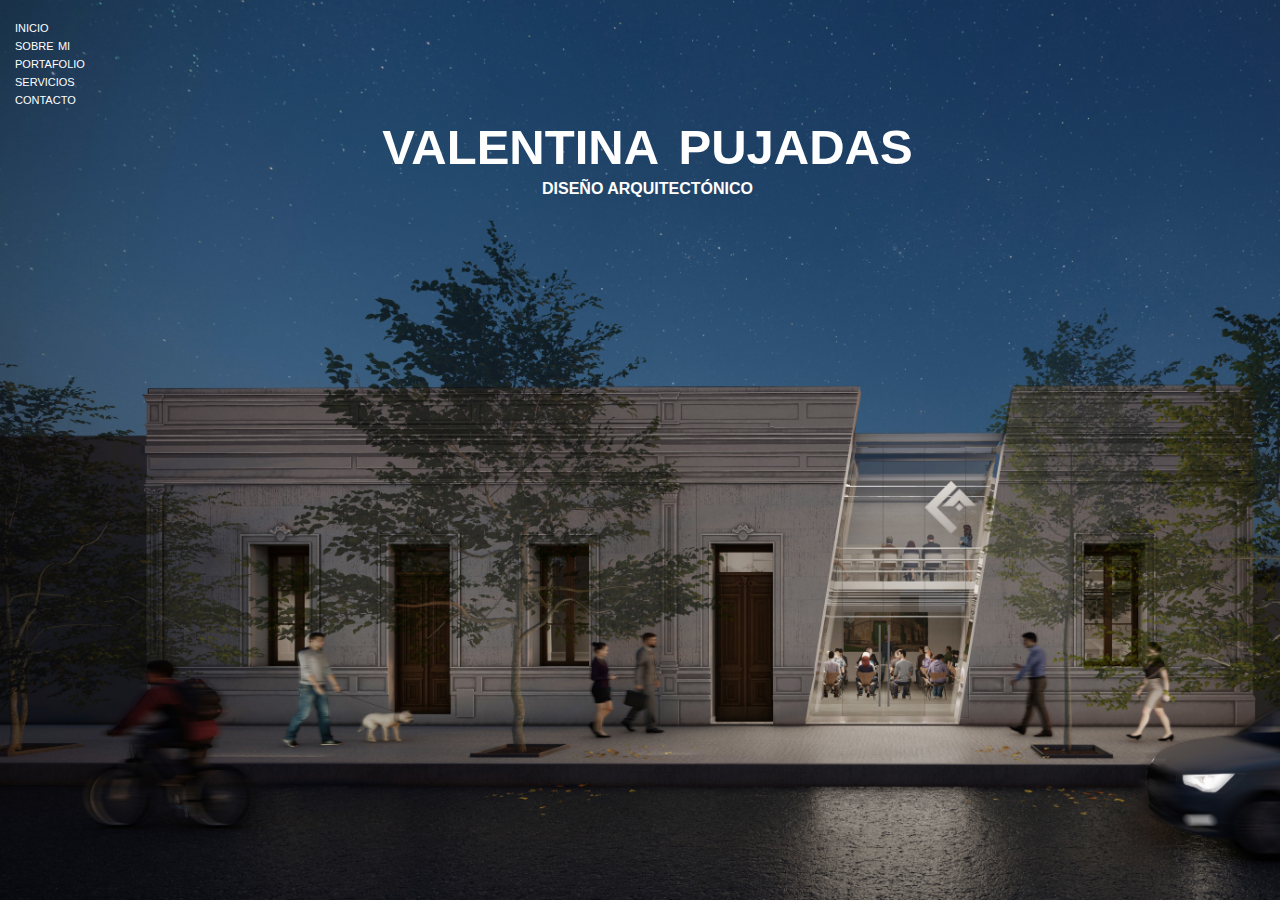
<file: index.html>
<!DOCTYPE html>
<html lang="es">

<head>
    <meta charset="UTF-8">
    <meta http-equiv="X-UA-Compatible" content="IE=edge">
    <meta name="viewport" content="width=device-width, initial-scale=1.0">
    <meta name="description" content="Este es mi sitio web personal, donde encontraras un poco sobre mi, mi portafolio, y muchas cosas interesantes!">
    <meta name="keywords" content="arquitectura, diseño arquitectonico, arquitecto">
    <link rel="icon" href="multimedia/logoverde.jpg">
    <link href="https://cdn.jsdelivr.net/npm/bootstrap@5.2.0/dist/css/bootstrap.min.css" rel="stylesheet"
        integrity="sha384-gH2yIJqKdNHPEq0n4Mqa/HGKIhSkIHeL5AyhkYV8i59U5AR6csBvApHHNl/vI1Bx" crossorigin="anonymous">
    <link rel="stylesheet" href="estilos.css">
    <title>Inicio</title>
</head>

<body>
    <main class="inicio">
        <header>
            <!--  inicia navbar -->
            <nav class="navbar navbar-expand-lg">
                <div class="container-fluid">
                    <button class="navbar-toggler" type="button" data-bs-toggle="collapse"
                        data-bs-target="#navbarSupportedContent" aria-controls="navbarSupportedContent"
                        aria-expanded="false" aria-label="Toggle navigation">
                        <span class="navbar-toggler-icon"></span>
                    </button>
                    <div class="collapse navbar-collapse" id="navbarSupportedContent">
                        <ul class="navbar-nav me-auto mb-2 mb-lg-0">
                            <li class="nav-item">
                                <a class="nav-link"  href="#">inicio</a>
                            </li>
                            <li class="nav-item">
                                <a class="nav-link" href="./pages/sobre mi.html">sobre mi</a>
                            </li>
                            <li class="nav-item">
                                <a class="nav-link" href="./pages/portafolio.html">portafolio</a>
                            </li>
                            <li class="nav-item">
                                <a class="nav-link" href="./pages/servicios.html">servicios</a>
                            </li>
                            <li class="nav-item">
                                <a class="nav-link" href="./pages/contacto.html">contacto</a>
                            </li>
                        </ul>
                    </div>
                </div>
            </nav>
            </div>
            <!-- fin navbar -->        
        </header>
        <div class="call">
            <h1>valentina pujadas</h1>
            <h2>DISEÑO ARQUITECTÓNICO</h2>
        </div>
    </main>

    <script src="https://cdn.jsdelivr.net/npm/bootstrap@5.2.0/dist/js/bootstrap.bundle.min.js"
        integrity="sha384-A3rJD856KowSb7dwlZdYEkO39Gagi7vIsF0jrRAoQmDKKtQBHUuLZ9AsSv4jD4Xa"
        crossorigin="anonymous"></script>
</body>

</html>
</file>
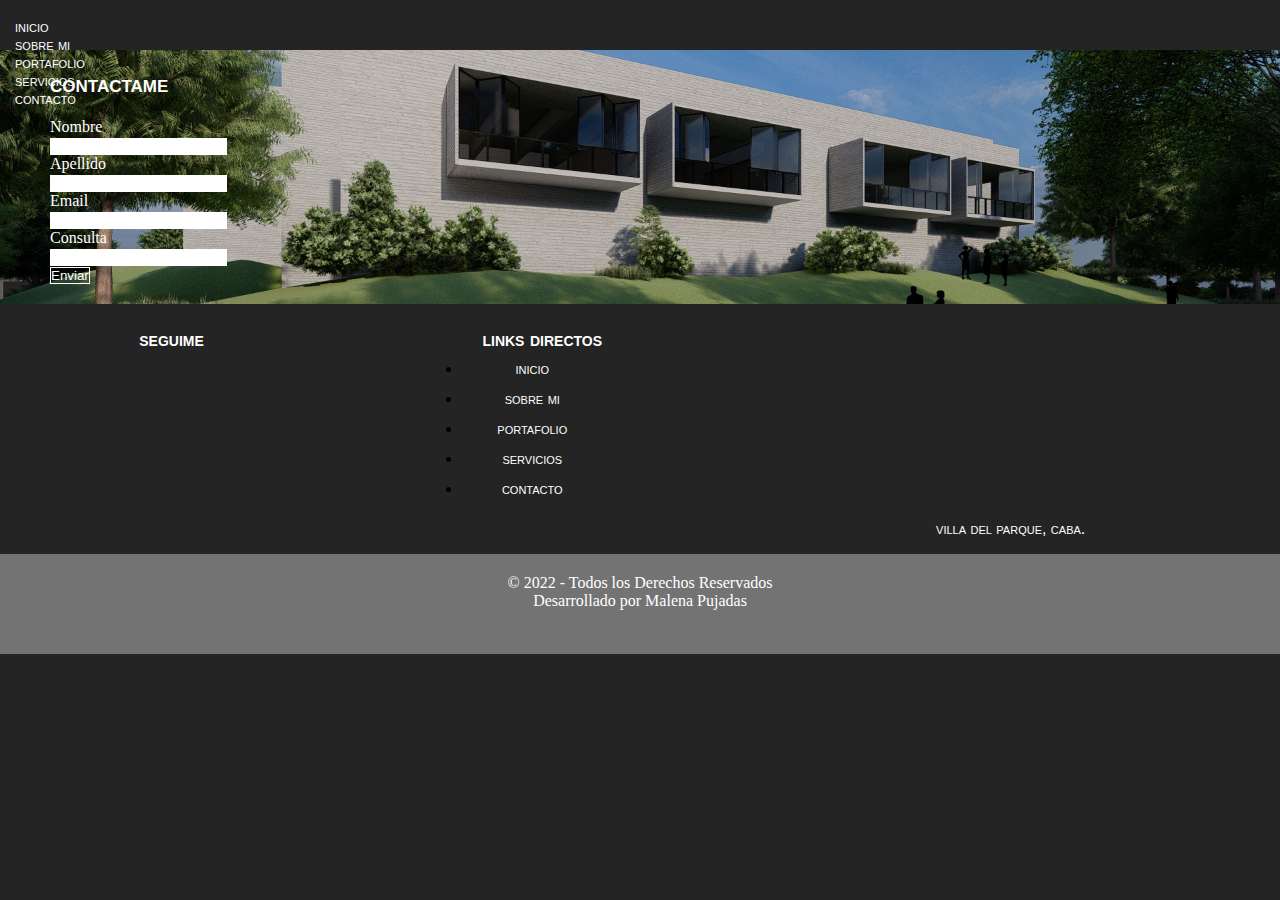
<file: pages/contacto.html>
<!DOCTYPE html>
<html lang="es">

<head>
    <meta charset="UTF-8">
    <meta http-equiv="X-UA-Compatible" content="IE=edge">
    <meta name="viewport" content="width=device-width, initial-scale=1.0">
    <meta name="description" content="En esta seccion encontraras un formulario de contacto, para que, ademas de comunicarte conmigo, puedas consultarme lo que necesites">
    <meta name="keywords" content="contacto, formulario">
    <link rel="icon" href="../multimedia/logoverde.jpg">
    <link rel="stylesheet" href="https://cdnjs.cloudflare.com/ajax/libs/font-awesome/6.1.1/css/all.min.css"
        integrity="sha512-KfkfwYDsLkIlwQp6LFnl8zNdLGxu9YAA1QvwINks4PhcElQSvqcyVLLD9aMhXd13uQjoXtEKNosOWaZqXgel0g=="
        crossorigin="anonymous" referrerpolicy="no-referrer" />
    <link href="https://cdn.jsdelivr.net/npm/bootstrap@5.2.0/dist/css/bootstrap.min.css" rel="stylesheet"
        integrity="sha384-gH2yIJqKdNHPEq0n4Mqa/HGKIhSkIHeL5AyhkYV8i59U5AR6csBvApHHNl/vI1Bx" crossorigin="anonymous">
    <link rel="stylesheet" href="../estilos.css">
    <title>Contacto</title>
</head>

<body class="fondo">
    <header>
        <!--  inicia navbar -->
        <nav class="navbar navbar-expand-lg">
            <div class="container-fluid">
                <button class="navbar-toggler" type="button" data-bs-toggle="collapse"
                    data-bs-target="#navbarSupportedContent" aria-controls="navbarSupportedContent"
                    aria-expanded="false" aria-label="Toggle navigation">
                    <span class="navbar-toggler-icon"></span>
                </button>
                <div class="collapse navbar-collapse" id="navbarSupportedContent">
                    <ul class="navbar-nav me-auto mb-2 mb-lg-0">
                        <li class="nav-item">
                            <a class="nav-link" href="../index.html">inicio</a>
                        </li>
                        <li class="nav-item">
                            <a class="nav-link" href="sobre mi.html">sobre mi</a>
                        </li>
                        <li class="nav-item">
                            <a class="nav-link" href="portafolio.html">portafolio</a>
                        </li>
                        <li class="nav-item">
                            <a class="nav-link" href="servicios.html">servicios</a>
                        </li>
                        <li class="nav-item">
                            <a class="nav-link" href="contacto.html">contacto</a>
                        </li>
                    </ul>
                </div>
            </div>
        </nav>
        <!-- fin navbar -->
    </header>
    <main class="contacto">
        <article>
            <h2>contactame</h2>
            <!-- inicio form -->
            <form action="/action_page.php" name="contact" data-netlify="true">
                <div class="mb-3 mt-3">
                    <label for="nombre" class="form-label">Nombre</label> <br>
                    <input type="text" id="email"  name="nombre">
                </div>
                <div class="mb-3 mt-3">
                    <label for="apellido" class="form-label">Apellido</label> <br>
                    <input type="text" id="email" name="apellido">
                </div>
                <div class="mb-3 mt-3">
                    <label for="email" class="form-label">Email</label> <br>
                    <input type="email" id="email"  name="email">
                </div>
                <div class="mb-3 mt-3">
                    <label for="textarea" class="form-label">Consulta</label> <br>
                    <input type="text"  name="textarea">
                </div>
                <button type="submit" class="btn">Enviar</button>
            </form>
            <!-- fin form -->
        </article>
    </main>
    <footer class="footer">
        <div class="redes">
            <h2>seguime</h2>
            <a href="https://www.behance.net/valentipujadas?tracking_source=search_users%7Cvalentina%20pujadas"><i class="fa-brands fa-behance"></i></a>
            <a href="https://www.linkedin.com/in/valentina-pujadas-133991219/"><i class="fa-brands fa-linkedin"></i></a>
        </div>
        <div class="mapa">
            <h2>links directos</h2>
            <ul>
                <li>
                    <a href="../index.html">inicio</a>
                </li>
                <li>
                    <a href="sobre mi.html">sobre mi</a>
                </li>
                <li>
                    <a href="portafolio.html">portafolio</a>
                </li>
                <li>
                    <a href="servicios.html">servicios</a>
                </li>
                <li>
                    <a href="contacto.html">contacto</a>
                </li>
            </ul>
        </div>
        <div class="ubicacion">
            <iframe src="https://www.google.com/maps/embed?pb=!1m18!1m12!1m3!1d13135.72284742147!2d-58.4900444!3d-34.60591355!2m3!1f0!2f0!3f0!3m2!1i1024!2i768!4f13.1!3m3!1m2!1s0x95bcc9df44319d89%3A0x72e02046997c8cef!2sVilla%20del%20Parque%2C%20CABA!5e0!3m2!1ses-419!2sar!4v1663602414179!5m2!1ses-419!2sar" width="600" height="450" style="border:0;" allowfullscreen="" loading="lazy" referrerpolicy="no-referrer-when-downgrade">
            </iframe>
            <p>villa del parque, caba.</p>
        </div>
    </footer>
    <footer>
    <div id="footer">
            <p>© 2022 - Todos los Derechos Reservados</p>
            <p>Desarrollado por Malena Pujadas</p>
        </div>
    </footer>
    <script src="https://cdn.jsdelivr.net/npm/bootstrap@5.2.0/dist/js/bootstrap.bundle.min.js"
        integrity="sha384-A3rJD856KowSb7dwlZdYEkO39Gagi7vIsF0jrRAoQmDKKtQBHUuLZ9AsSv4jD4Xa"
        crossorigin="anonymous"></script>
</body>

</html>
</file>
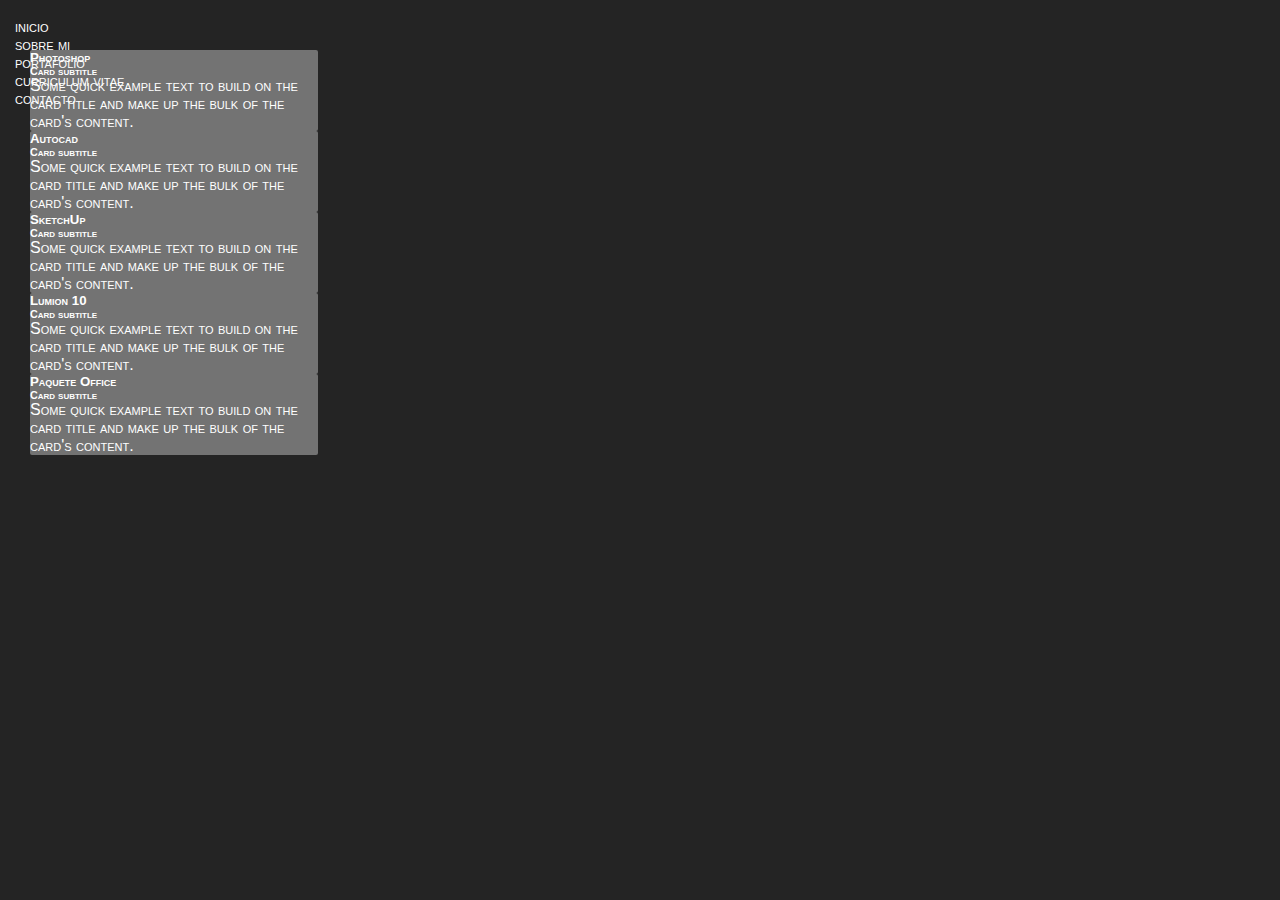
<file: pages/habilidades.html>
<!DOCTYPE html>
<html lang="es">

<head>
    <meta charset="UTF-8">
    <meta http-equiv="X-UA-Compatible" content="IE=edge">
    <meta name="viewport" content="width=device-width, initial-scale=1.0">
    <meta name="description"
        content="En esta seccion se encuentra mi curriculum, con toda mi informacion, numero de contacto, experiencia y muchas cosas mas!">
    <meta name="keywords" content="cv, curriculum vitae, experiencia">
    <link href="https://cdn.jsdelivr.net/npm/bootstrap@5.2.0/dist/css/bootstrap.min.css" rel="stylesheet"
        integrity="sha384-gH2yIJqKdNHPEq0n4Mqa/HGKIhSkIHeL5AyhkYV8i59U5AR6csBvApHHNl/vI1Bx" crossorigin="anonymous">
    <link rel="stylesheet" href="../estilos.css">
    <title>Habilidades</title>
</head>

<body class="fondo">
    <header>
        <!--  inicia navbar -->
        <nav class="navbar navbar-expand-lg">
            <div class="container-fluid">
                <button class="navbar-toggler" type="button" data-bs-toggle="collapse"
                    data-bs-target="#navbarSupportedContent" aria-controls="navbarSupportedContent"
                    aria-expanded="false" aria-label="Toggle navigation">
                    <span class="navbar-toggler-icon"></span>
                </button>
                <div class="collapse navbar-collapse" id="navbarSupportedContent">
                    <ul class="navbar-nav me-auto mb-2 mb-lg-0">
                        <li class="nav-item">
                            <a class="nav-link" href="../index.html">inicio</a>
                        </li>
                        <li class="nav-item">
                            <a class="nav-link" href="sobre mi.html">sobre mi</a>
                        </li>
                        <li class="nav-item">
                            <a class="nav-link" href="portafolio.html">portafolio</a>
                        </li>
                        <li class="nav-item">
                            <a class="nav-link" href="habilidades.html">curriculum vitae</a>
                        </li>
                        <li class="nav-item">
                            <a class="nav-link" href="contacto.html">contacto</a>
                        </li>
                    </ul>
                </div>
            </div>
        </nav>
        <!-- fin navbar -->
    </header>
    <main class="habilidades">
        <div class="card" style="width: 18rem;">
            <div class="card-body">
                <h5 class="card-title">Photoshop</h5>
                <h6 class="card-subtitle mb-2 text-muted">Card subtitle</h6>
                <p class="card-text">Some quick example text to build on the card title and make up the bulk of the
                    card's content.</p>
                <!-- <a href="#" class="card-link">Card link</a>
                <a href="#" class="card-link">Another link</a> -->
            </div>
        </div>
        <div class="card" style="width: 18rem;">
            <div class="card-body">
                <h5 class="card-title">Autocad</h5>
                <h6 class="card-subtitle mb-2 text-muted">Card subtitle</h6>
                <p class="card-text">Some quick example text to build on the card title and make up the bulk of the
                    card's content.</p>
                <!-- <a href="#" class="card-link">Card link</a>
                <a href="#" class="card-link">Another link</a> -->
            </div>
        </div>
        <div class="card" style="width: 18rem;">
            <div class="card-body">
                <h5 class="card-title">SketchUp</h5>
                <h6 class="card-subtitle mb-2 text-muted">Card subtitle</h6>
                <p class="card-text">Some quick example text to build on the card title and make up the bulk of the
                    card's content.</p>
                <!-- <a href="#" class="card-link">Card link</a>
                <a href="#" class="card-link">Another link</a> -->
            </div>
        </div>
        <div class="card" style="width: 18rem;">
            <div class="card-body">
                <h5 class="card-title">Lumion 10</h5>
                <h6 class="card-subtitle mb-2 text-muted">Card subtitle</h6>
                <p class="card-text">Some quick example text to build on the card title and make up the bulk of the
                    card's content.</p>
                <!--  <a href="#" class="card-link">Card link</a>
                <a href="#" class="card-link">Another link</a> -->
            </div>
        </div>
        <div class="card" style="width: 18rem;">
            <div class="card-body">
                <h5 class="card-title">Paquete Office</h5>
                <h6 class="card-subtitle mb-2 text-muted">Card subtitle</h6>
                <p class="card-text">Some quick example text to build on the card title and make up the bulk of the
                    card's content.</p>
                <!-- <a href="#" class="card-link">Card link</a>
                <a href="#" class="card-link">Another link</a> -->
            </div>
        </div>
    </main>
    <script src="https://cdn.jsdelivr.net/npm/bootstrap@5.2.0/dist/js/bootstrap.bundle.min.js"
        integrity="sha384-A3rJD856KowSb7dwlZdYEkO39Gagi7vIsF0jrRAoQmDKKtQBHUuLZ9AsSv4jD4Xa"
        crossorigin="anonymous"></script>
</body>

</html>
</file>
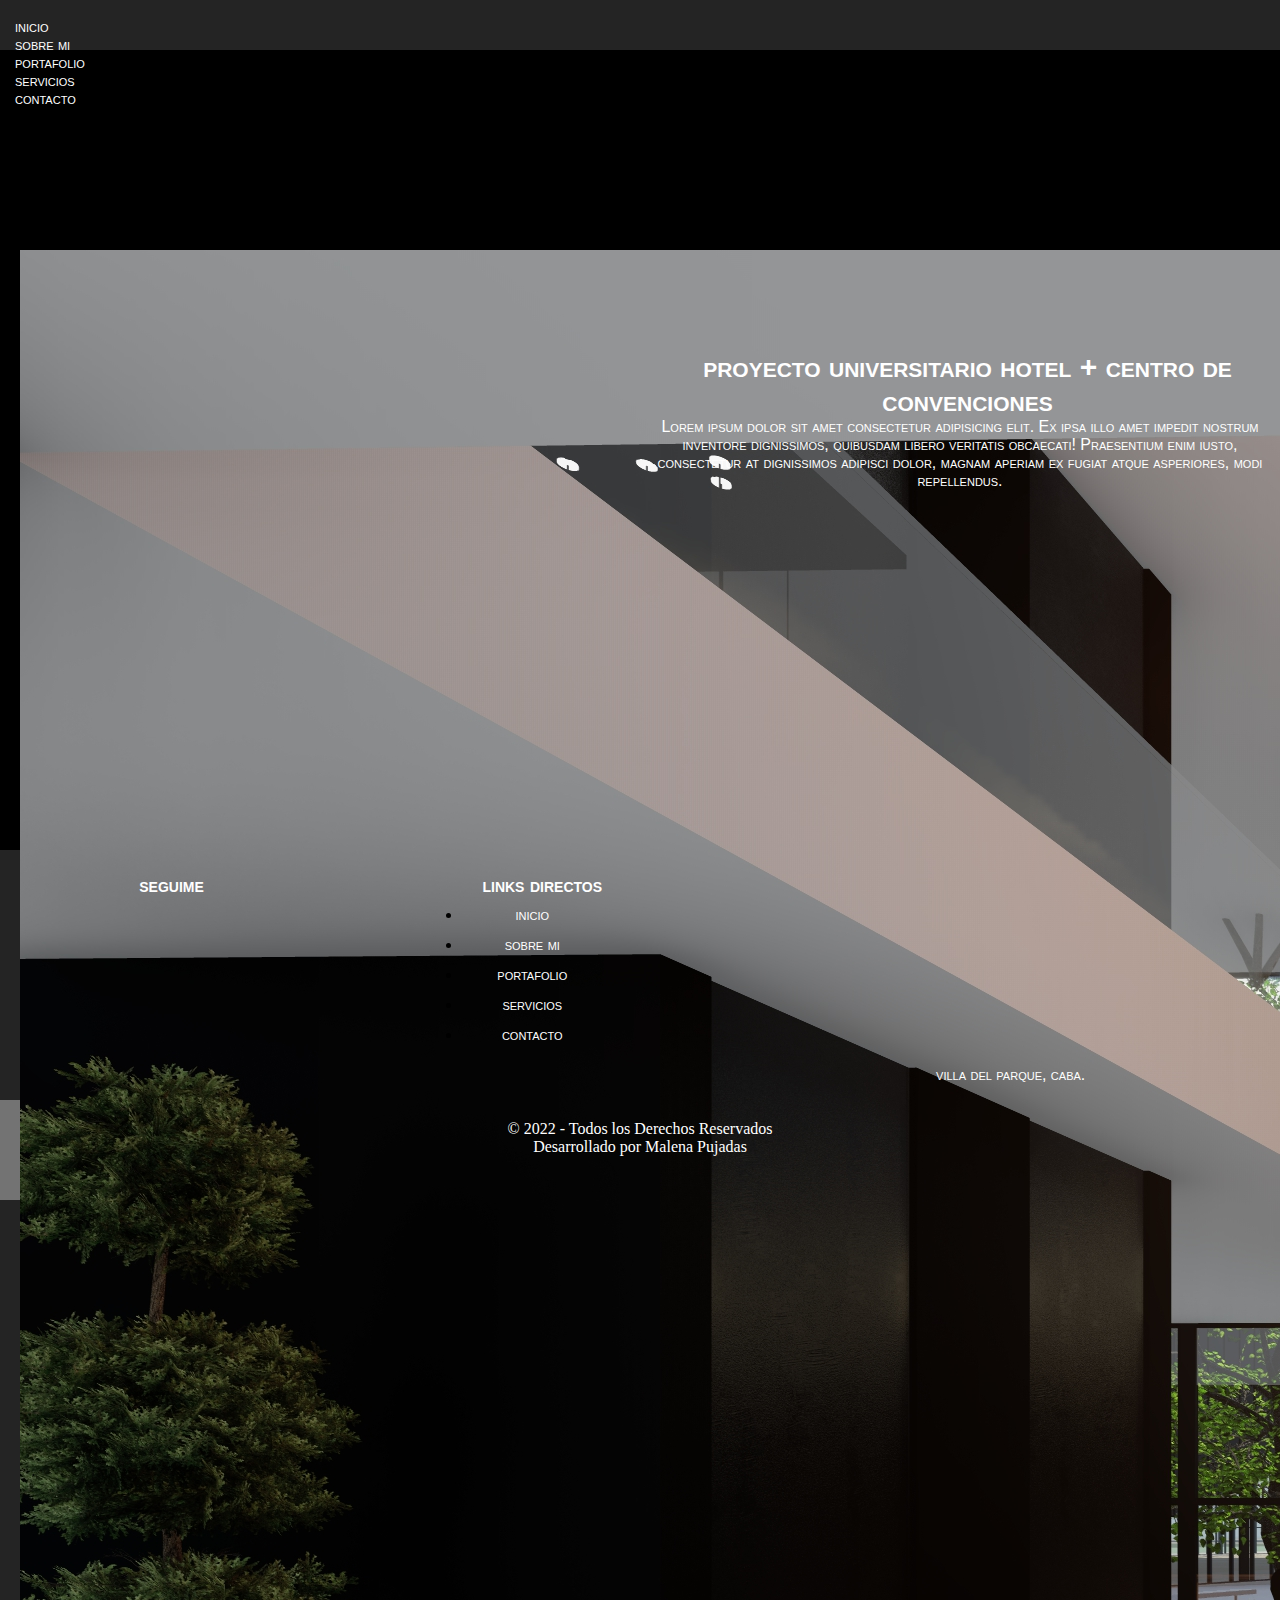
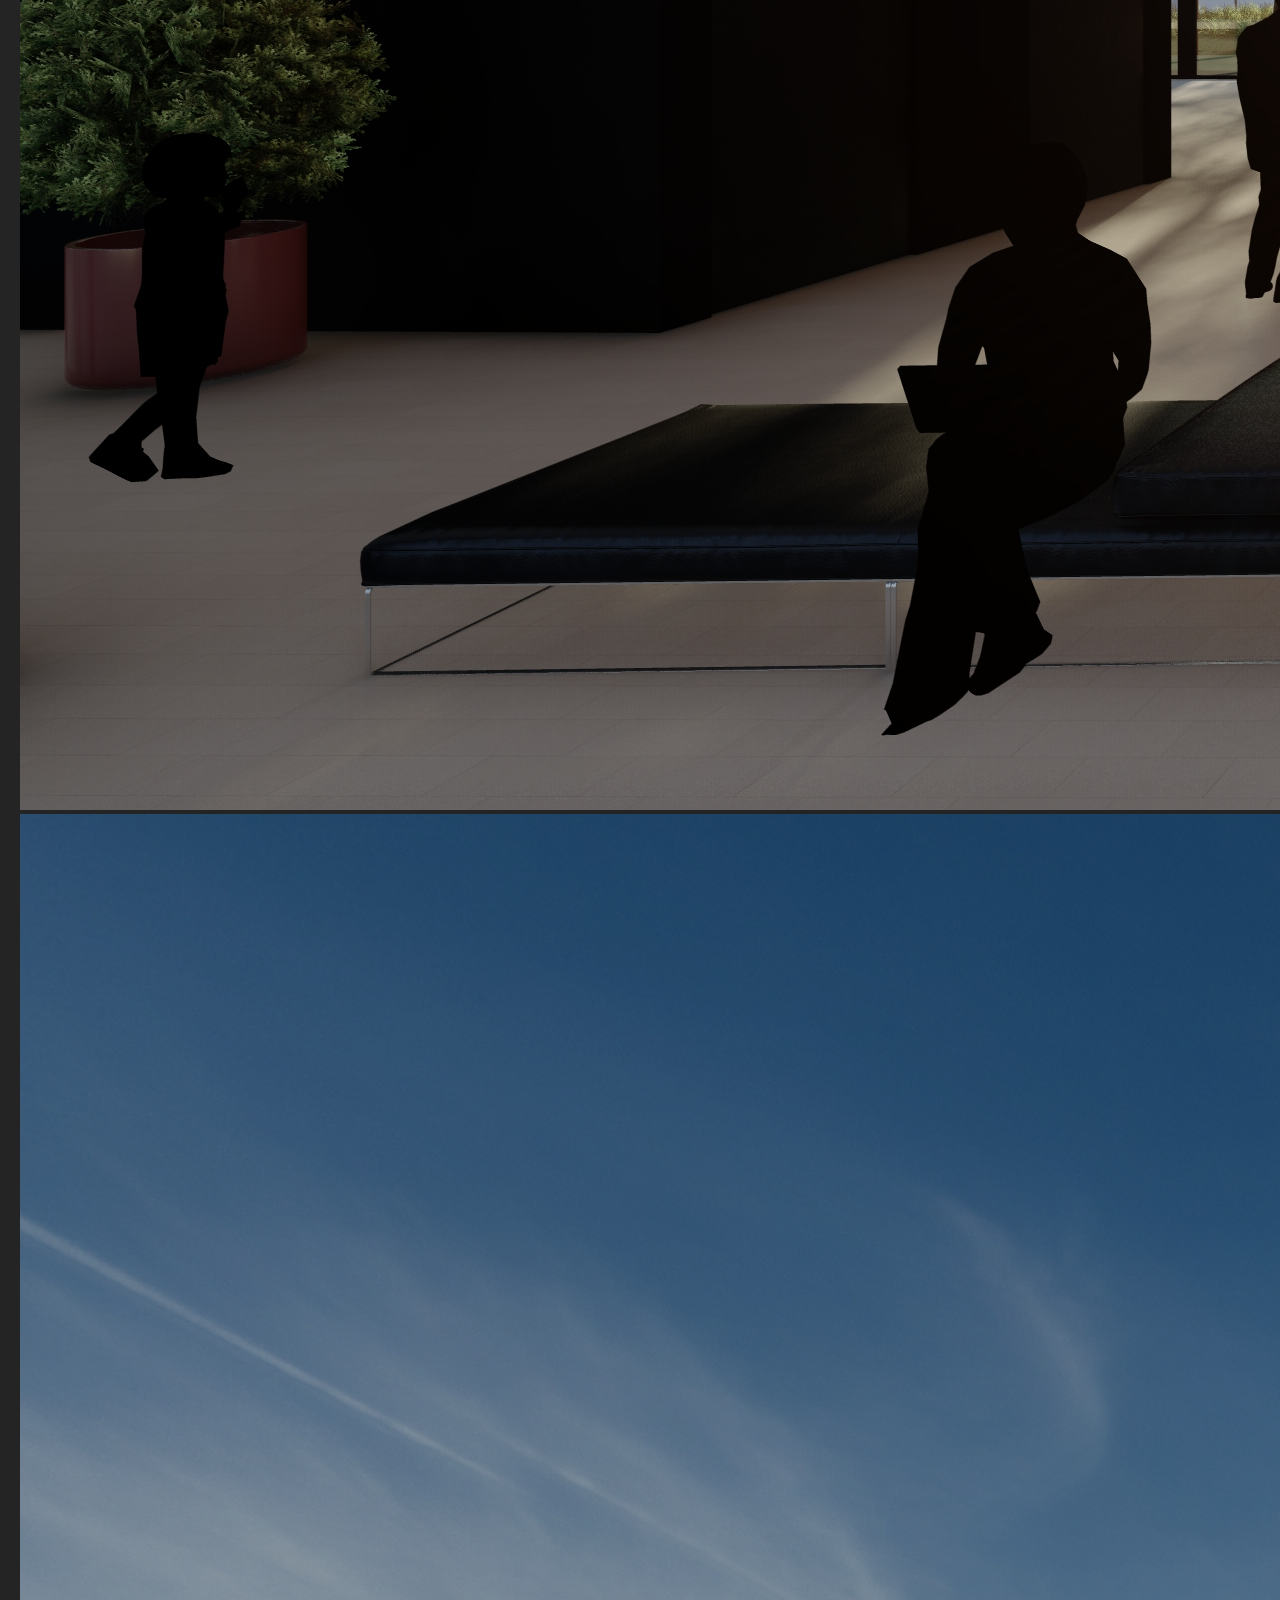
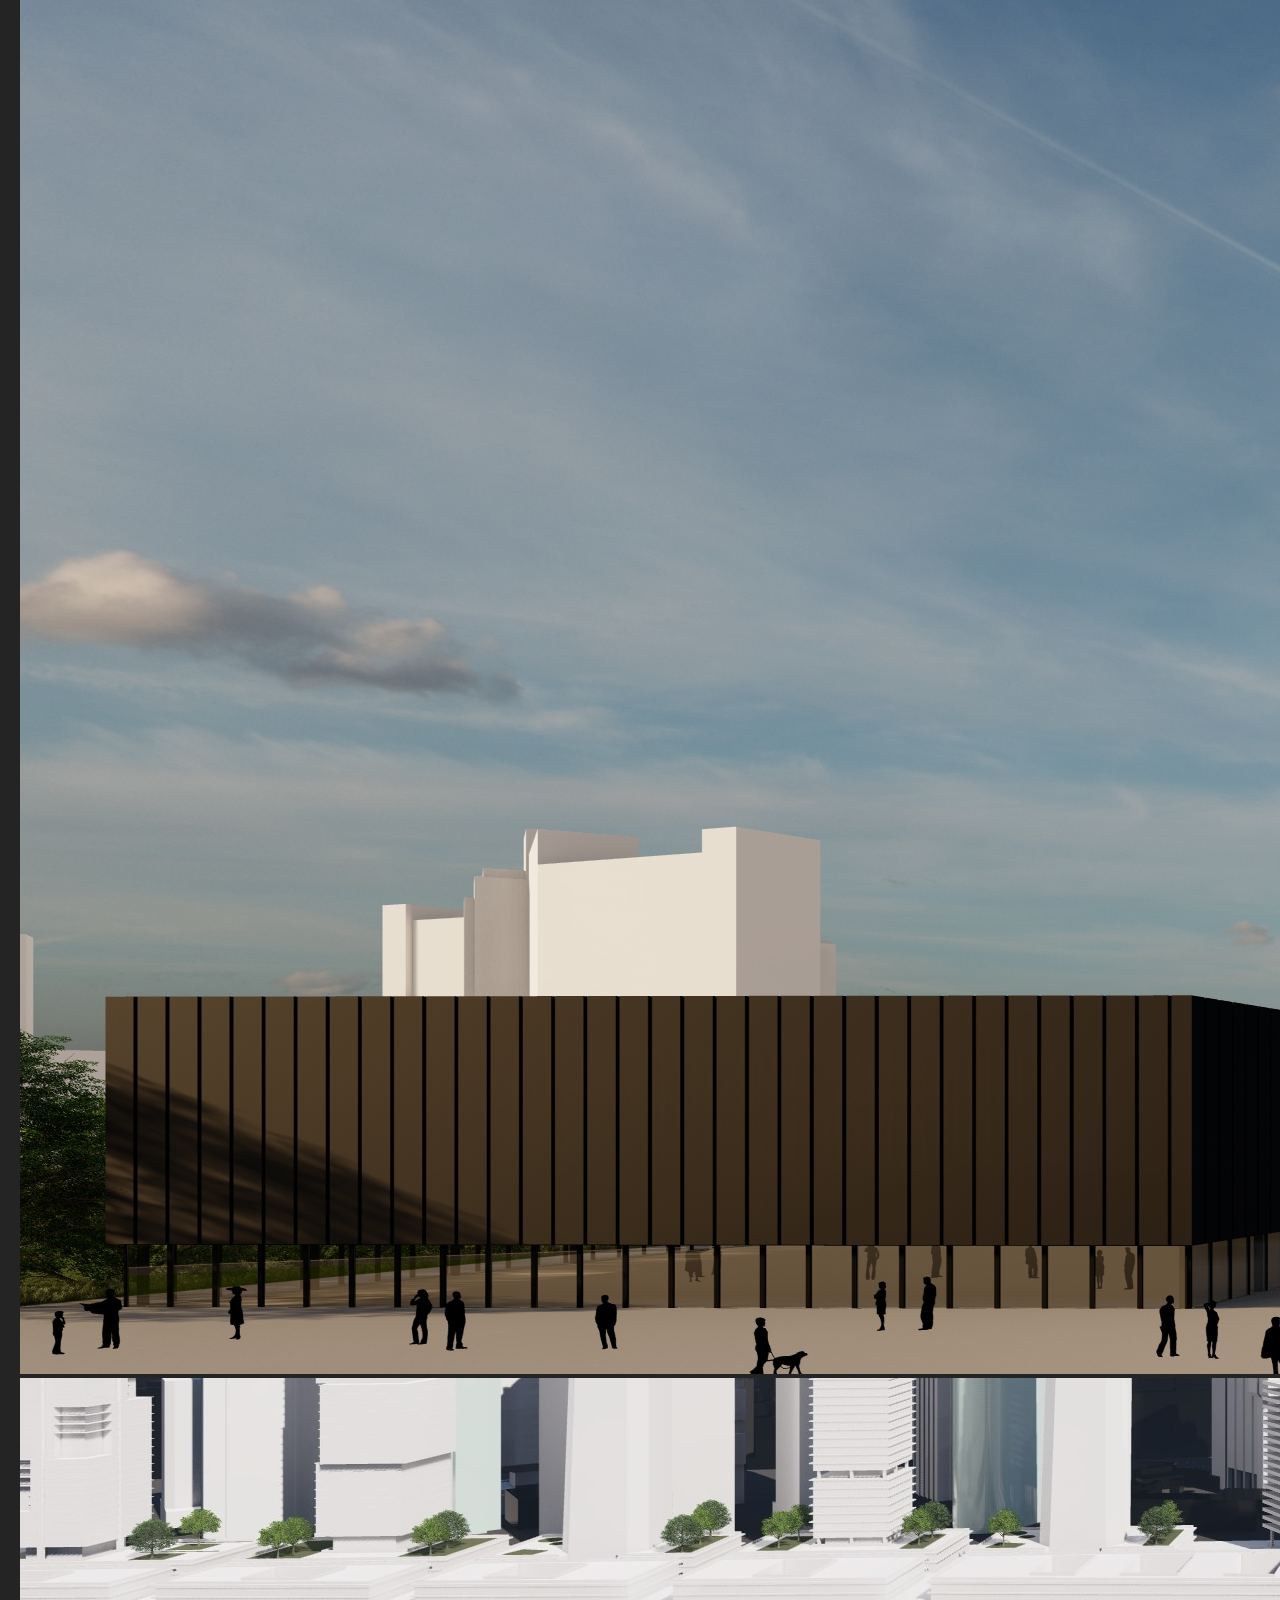
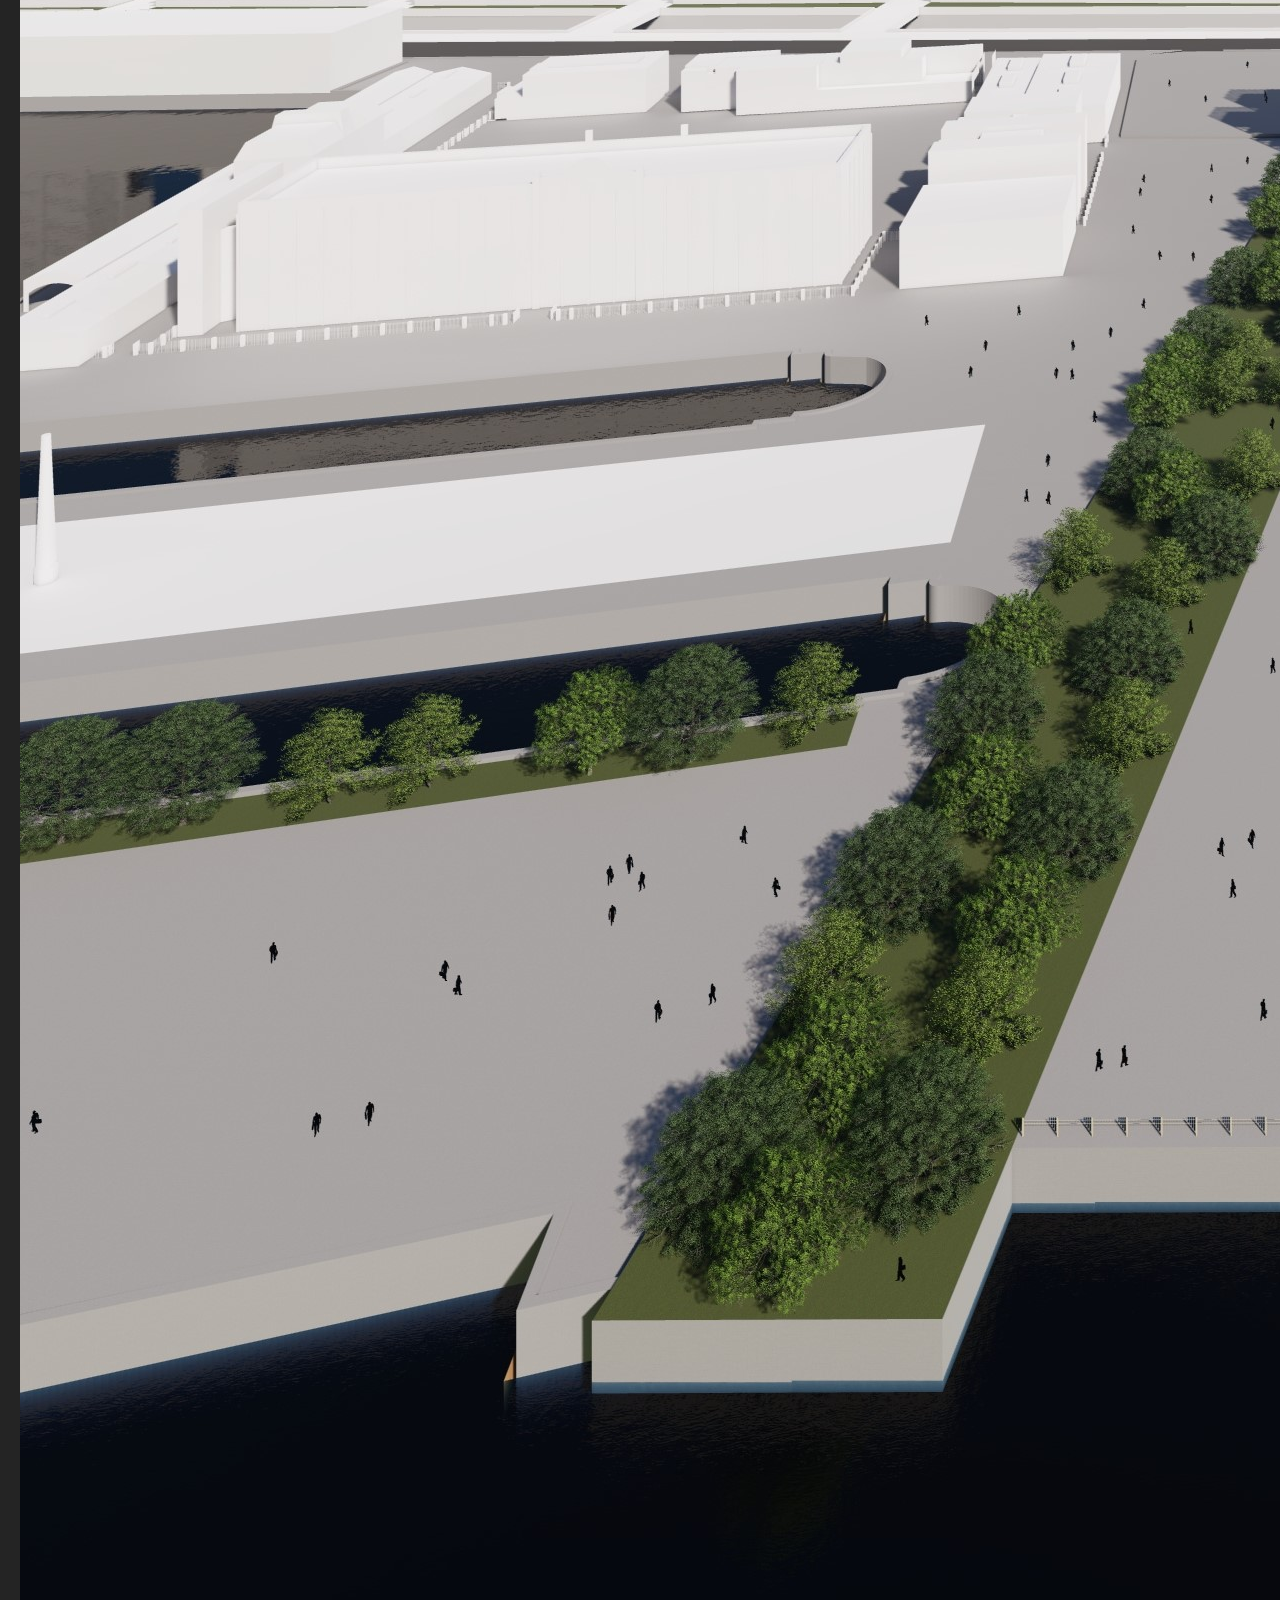
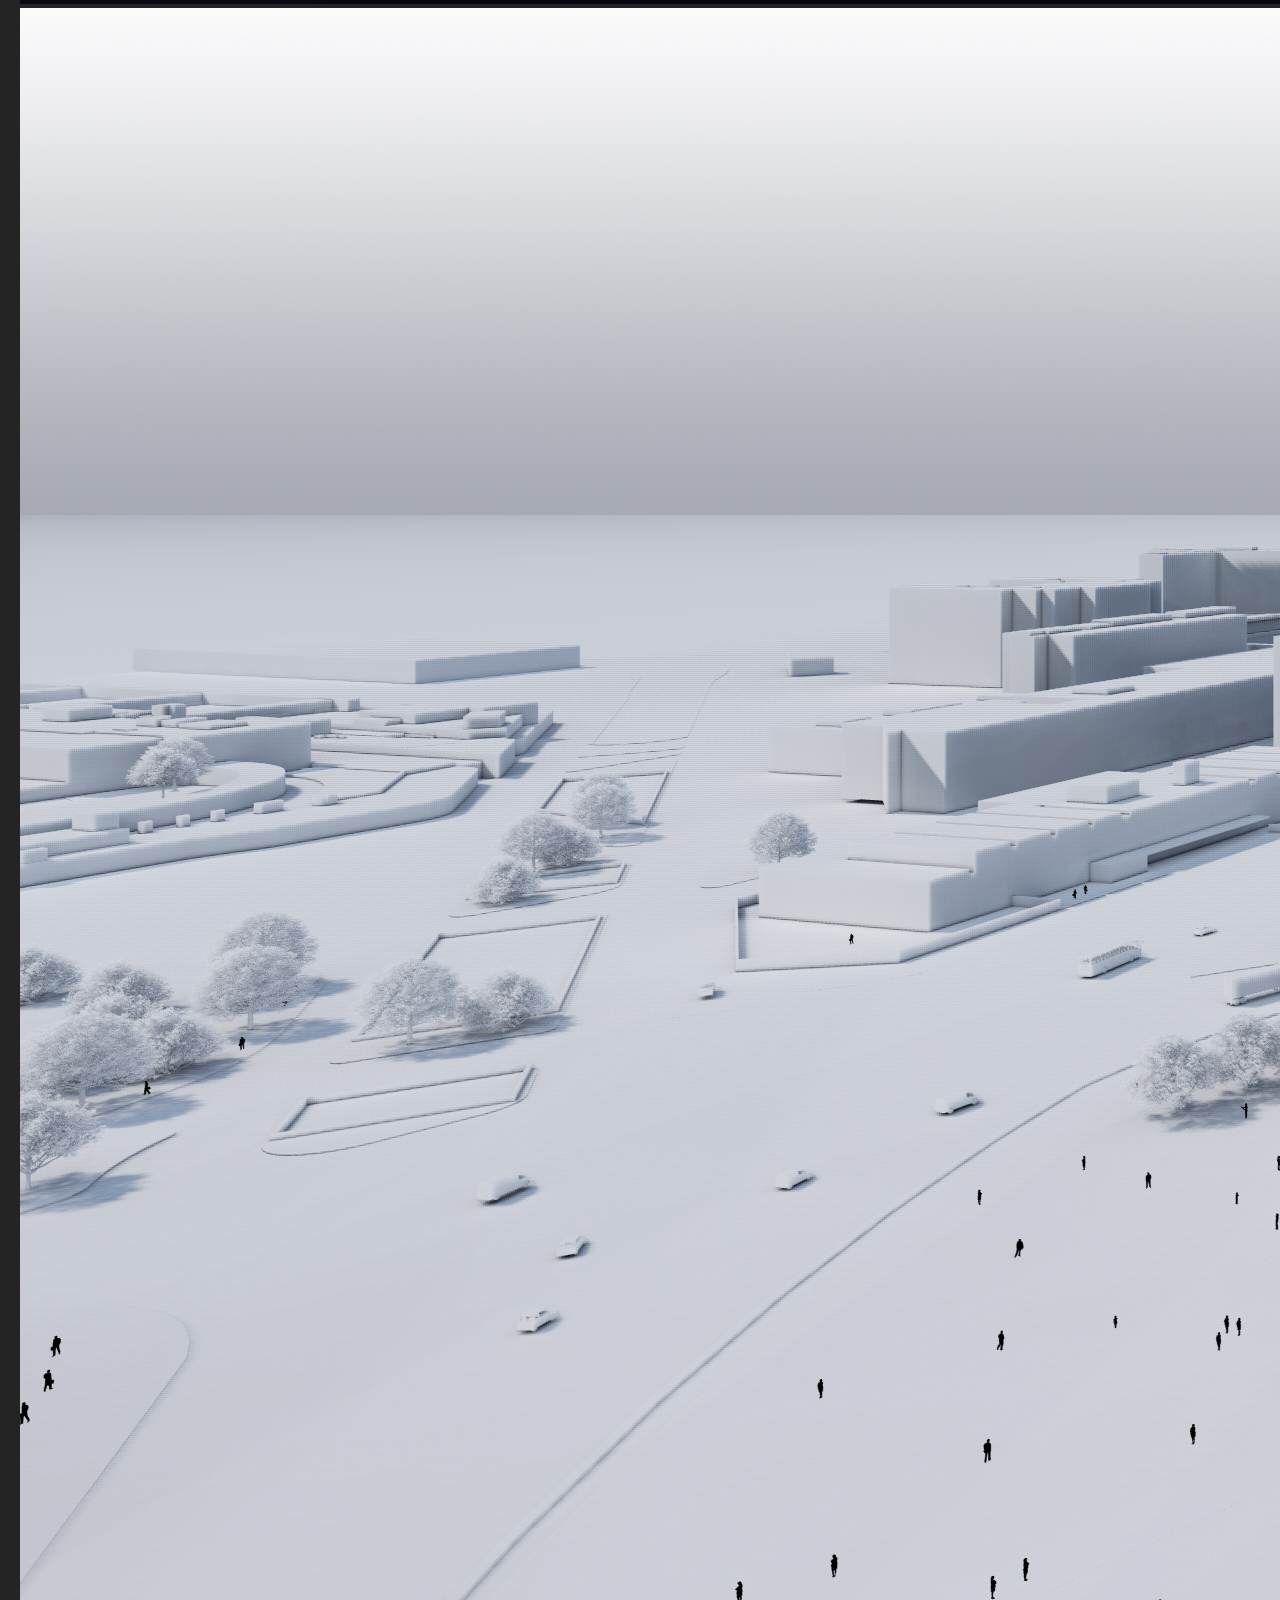
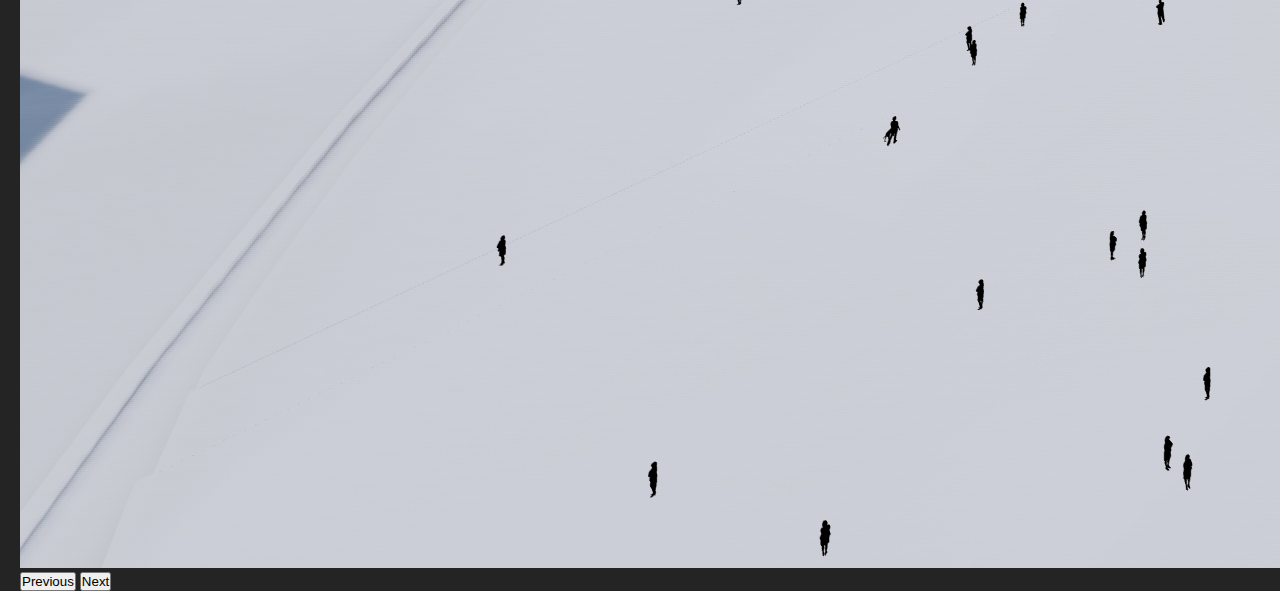
<file: pages/proyecto1.html>
<!DOCTYPE html>
<html lang="es">

<head>
    <meta charset="UTF-8">
    <meta http-equiv="X-UA-Compatible" content="IE=edge">
    <meta name="viewport" content="width=device-width, initial-scale=1.0">
    <meta name="description" content="En esta seccion encontraras imagenes e info de un proyecto universitario de un hotel mas un centro de convenciones">
    <meta name="keywords" content="proyectos">
    <link rel="icon" href="../multimedia/logoverde.jpg">
    <link rel="stylesheet" href="https://cdnjs.cloudflare.com/ajax/libs/font-awesome/6.1.1/css/all.min.css"
        integrity="sha512-KfkfwYDsLkIlwQp6LFnl8zNdLGxu9YAA1QvwINks4PhcElQSvqcyVLLD9aMhXd13uQjoXtEKNosOWaZqXgel0g=="
        crossorigin="anonymous" referrerpolicy="no-referrer" />
    <link href="https://cdn.jsdelivr.net/npm/bootstrap@5.2.0/dist/css/bootstrap.min.css" rel="stylesheet"
        integrity="sha384-gH2yIJqKdNHPEq0n4Mqa/HGKIhSkIHeL5AyhkYV8i59U5AR6csBvApHHNl/vI1Bx" crossorigin="anonymous">
    <link rel="stylesheet" href="../estilos.css">
    <title>proyecto universitario hotel + centro de convenciones</title>
</head>

<body class="fondo">
    <header>
        <!--  inicia navbar -->
        <nav class="navbar navbar-expand-lg">
            <div class="container-fluid">
                <button class="navbar-toggler" type="button" data-bs-toggle="collapse"
                    data-bs-target="#navbarSupportedContent" aria-controls="navbarSupportedContent"
                    aria-expanded="false" aria-label="Toggle navigation">
                    <span class="navbar-toggler-icon"></span>
                </button>
                <div class="collapse navbar-collapse" id="navbarSupportedContent">
                    <ul class="navbar-nav me-auto mb-2 mb-lg-0">
                        <li class="nav-item">
                            <a class="nav-link" href="../index.html">inicio</a>
                        </li>
                        <li class="nav-item">
                            <a class="nav-link" href="sobre mi.html">sobre mi</a>
                        </li>
                        <li class="nav-item">
                            <a class="nav-link" href="portafolio.html">portafolio</a>
                        </li>
                        <li class="nav-item">
                            <a class="nav-link" href="servicios.html">servicios</a>
                        </li>
                        <li class="nav-item">
                            <a class="nav-link" href="contacto.html">contacto</a>
                        </li>
                    </ul>
                </div>
            </div>
        </nav>
        <!-- fin navbar -->
    </header>
    <main class="proyecto">
        <div class="imgProyecto">
            <div id="carouselExampleControls" class="carousel slide" data-bs-ride="carousel">
                <div class="carousel-inner">
                    <div class="carousel-item active">
                        <img src="../multimedia/proyectouniversitario1.jpg" class="d-block w-100" alt="edificio por adentro">
                    </div>
                    <div class="carousel-item">
                        <img src="../multimedia/proyectouniversitario2.jpg" class="d-block w-100" alt="edificio por afuera">
                    </div>
                    <div class="carousel-item">
                        <img src="../multimedia/proyectouniversitario3.jpg" class="d-block w-100" alt="vista panoramica edificio">
                    </div>
                    <div class="carousel-item">
                        <img src="../multimedia/proyectouniversitario4.jpg" class="d-block w-100" alt="esquema edificio">
                    </div>
                </div>
                <button class="carousel-control-prev" type="button" data-bs-target="#carouselExampleControls"
                    data-bs-slide="prev">
                    <span class="carousel-control-prev-icon" aria-hidden="true"></span>
                    <span class="visually-hidden">Previous</span>
                </button>
                <button class="carousel-control-next" type="button" data-bs-target="#carouselExampleControls"
                    data-bs-slide="next">
                    <span class="carousel-control-next-icon" aria-hidden="true"></span>
                    <span class="visually-hidden">Next</span>
                </button>
            </div>
        </div>
        <div class="infoProyecto">
            <h1>proyecto universitario hotel + centro de convenciones</h1>
            <p>Lorem ipsum dolor sit amet consectetur adipisicing elit. Ex ipsa illo amet impedit nostrum inventore dignissimos, quibusdam libero veritatis obcaecati! Praesentium enim iusto, consectetur at dignissimos adipisci dolor, magnam aperiam ex fugiat atque asperiores, modi repellendus.</p>
        </div>
    </main>
    <footer class="footer">
        <div class="redes">
            <h2>seguime</h2>
            <a href="https://www.behance.net/valentipujadas?tracking_source=search_users%7Cvalentina%20pujadas"><i class="fa-brands fa-behance"></i></a>
            <a href="https://www.linkedin.com/in/valentina-pujadas-133991219/"><i class="fa-brands fa-linkedin"></i></a>
        </div>
        <div class="mapa">
            <h2>links directos</h2>
            <ul>
                <li>
                    <a href="../index.html">inicio</a>
                </li>
                <li>
                    <a href="sobre mi.html">sobre mi</a>
                </li>
                <li>
                    <a href="portafolio.html">portafolio</a>
                </li>
                <li>
                    <a href="servicios.html">servicios</a>
                </li>
                <li>
                    <a href="contacto.html">contacto</a>
                </li>
            </ul>
        </div>
        <div class="ubicacion">
            <iframe src="https://www.google.com/maps/embed?pb=!1m18!1m12!1m3!1d13135.72284742147!2d-58.4900444!3d-34.60591355!2m3!1f0!2f0!3f0!3m2!1i1024!2i768!4f13.1!3m3!1m2!1s0x95bcc9df44319d89%3A0x72e02046997c8cef!2sVilla%20del%20Parque%2C%20CABA!5e0!3m2!1ses-419!2sar!4v1663602414179!5m2!1ses-419!2sar" width="600" height="450" style="border:0;" allowfullscreen="" loading="lazy" referrerpolicy="no-referrer-when-downgrade">
            </iframe>
            <p>villa del parque, caba.</p>
        </div>
    </footer>
    <footer>
    <div id="footer">
            <p>© 2022 - Todos los Derechos Reservados</p>
            <p>Desarrollado por Malena Pujadas</p>
        </div>
    </footer>
    <script src="https://cdn.jsdelivr.net/npm/bootstrap@5.2.0/dist/js/bootstrap.bundle.min.js"
        integrity="sha384-A3rJD856KowSb7dwlZdYEkO39Gagi7vIsF0jrRAoQmDKKtQBHUuLZ9AsSv4jD4Xa"
        crossorigin="anonymous"></script>
</body>

</html>
</file>
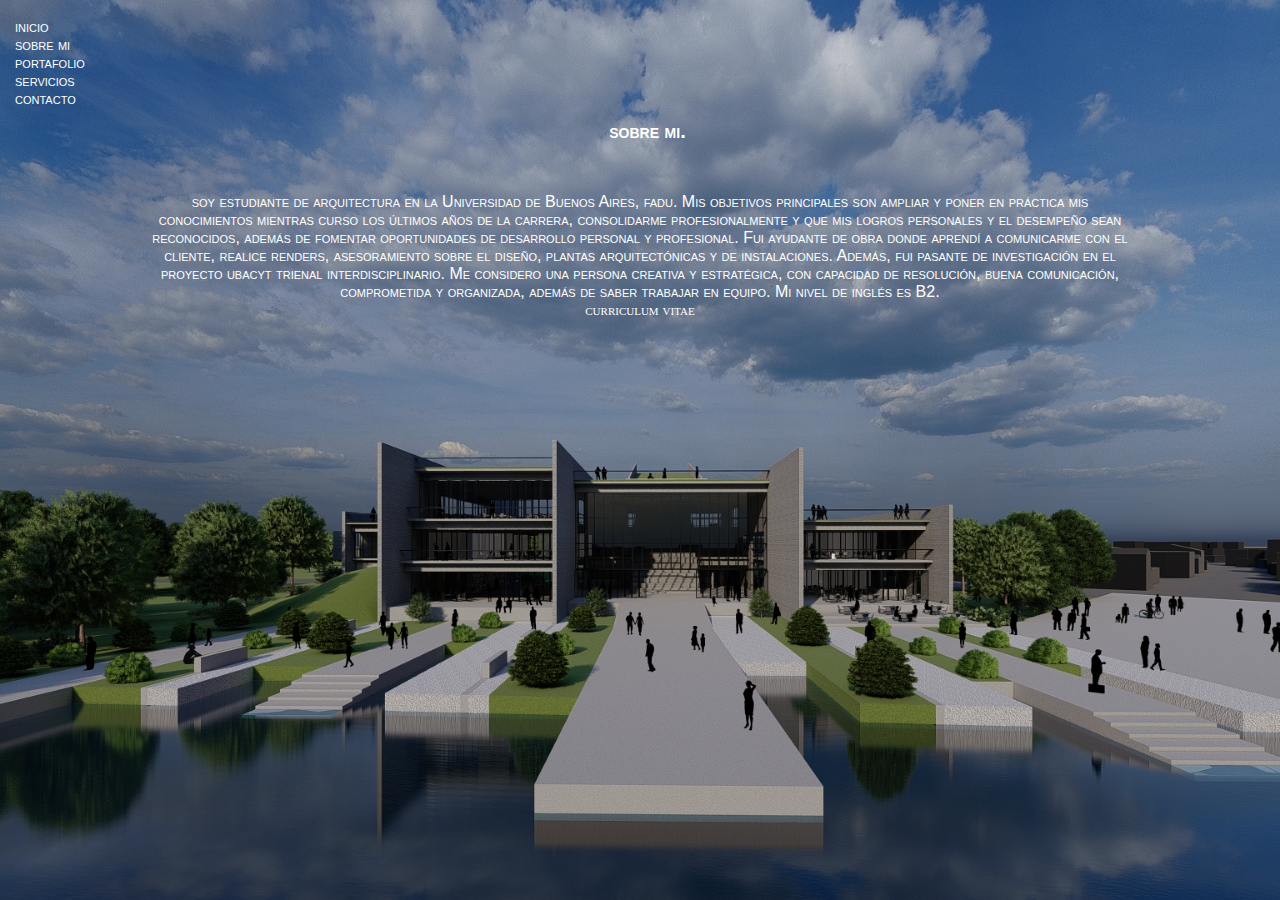
<file: pages/sobre mi.html>
<!DOCTYPE html>
<html lang="es">
<head>
    <meta charset="UTF-8">
    <meta http-equiv="X-UA-Compatible" content="IE=edge">
    <meta name="viewport" content="width=device-width, initial-scale=1.0">
    <meta name="description" content="En esta seccion encontraras un poco de informacion sobre mi">
    <meta name="keywords" content="sobre mi, informacion personal">
    <link rel="icon" href="../multimedia/logoverde.jpg">
    <link href="https://cdn.jsdelivr.net/npm/bootstrap@5.2.0/dist/css/bootstrap.min.css" rel="stylesheet"
        integrity="sha384-gH2yIJqKdNHPEq0n4Mqa/HGKIhSkIHeL5AyhkYV8i59U5AR6csBvApHHNl/vI1Bx" crossorigin="anonymous">
    <link rel="stylesheet" href="../estilos.css">
    <title>Sobre mi</title>
</head>
<body class="sobremi">
    <header>
        <!--  inicia navbar -->
        <nav class="navbar navbar-expand-lg">
            <div class="container-fluid">
                <button class="navbar-toggler" type="button" data-bs-toggle="collapse"
                    data-bs-target="#navbarSupportedContent" aria-controls="navbarSupportedContent"
                    aria-expanded="false" aria-label="Toggle navigation">
                    <span class="navbar-toggler-icon"></span>
                </button>
                <div class="collapse navbar-collapse" id="navbarSupportedContent">
                    <ul class="navbar-nav me-auto mb-2 mb-lg-0">
                        <li class="nav-item">
                            <a class="nav-link"  href="../index.html">inicio</a>
                        </li>
                        <li class="nav-item">
                            <a class="nav-link" href="sobre mi.html">sobre mi</a>
                        </li>
                        <li class="nav-item">
                            <a class="nav-link" href="portafolio.html">portafolio</a>
                        </li>
                        <li class="nav-item">
                            <a class="nav-link" href="servicios.html">servicios</a>
                        </li>
                        <li class="nav-item">
                            <a class="nav-link" href="contacto.html">contacto</a>
                        </li>
                    </ul>
                </div>
            </div>
        </nav>
        <!-- fin navbar -->     
    </header>
    <main class="main">
        <section>
            <h1>sobre mi.</h1>
            <p class="infoSobreMi"> soy estudiante de arquitectura en la Universidad de Buenos Aires, fadu. Mis objetivos principales son ampliar y poner en práctica mis conocimientos mientras curso los últimos años de la carrera, consolidarme profesionalmente y que mis logros personales y el desempeño sean reconocidos, además de fomentar oportunidades de desarrollo personal y profesional. Fui ayudante de obra donde aprendí a comunicarme con el cliente, realice renders, asesoramiento sobre el diseño, plantas arquitectónicas y de instalaciones. Además, fui pasante de investigación en el proyecto ubacyt trienal interdisciplinario. Me considero una persona creativa y estratégica, con capacidad de resolución, buena comunicación, comprometida y organizada, además de saber trabajar en equipo. Mi nivel de inglés es B2.<p>
                <a href="https://drive.google.com/drive/folders/1lUD8NkYy8vQKCSEvpyJY7cOpEdOh-4vz?usp=sharing" class="link">curriculum vitae</a>
        </section>
    </main>

    <script src="https://cdn.jsdelivr.net/npm/bootstrap@5.2.0/dist/js/bootstrap.bundle.min.js"
    integrity="sha384-A3rJD856KowSb7dwlZdYEkO39Gagi7vIsF0jrRAoQmDKKtQBHUuLZ9AsSv4jD4Xa"
    crossorigin="anonymous"></script>
</body>
</html>
</file>
<file: estilos.css>
@import url("https://fonts.googleapis.com/css2? familia= Exo:peso@100;300 &family= Gentium+Book+Plus & family= Lato:wght@100 & display=swap");
* {
  margin: 0;
  padding: 0;
  box-sizing: border-box;
}

header {
  height: 50px;
  width: 100%;
}

.navbar-toggler {
  border: none;
}

.nav-link {
  text-decoration: none;
  color: white;
  font-size: 16px;
  margin-left: 15px;
  font-family: "Exo", sans-serif;
  font-variant: small-caps;
  text-align: center;
  list-style: none;
  display: inline-block;
}

.nav-link:hover {
  color: rgb(115, 115, 115);
}

.inicio {
  height: 100vh;
  width: 100%;
  background-image: url(multimedia/IMAGEN2.jpg);
  background-size: cover;
  background-size: center;
}

.call {
  text-align: center;
  color: white;
  font-variant: small-caps;
  font-family: "Exo", sans-serif;
  margin-top: 50px;
}

h1 {
  font-size: 70px;
  margin-left: 15px;
}

.call h2 {
  font-size: 16px;
  margin-left: 15px;
}

.fondo {
  background-color: rgb(36, 36, 36);
  height: 100%;
  width: 100%;
}

section h1 {
  text-align: center;
  color: white;
  font-family: "Exo", sans-serif;
  font-variant: small-caps;
  font-size: 20px;
  padding-top: 70px;
}

.sobremi {
  background-image: url(multimedia/RENDER_1-Photo.jpg);
  background-position: center;
  background-size: cover;
  height: 100vh;
  width: 100%;
}

.main {
  text-align: center;
}
.main .infoSobreMi {
  padding-top: 50px;
  padding-left: 150px;
  padding-right: 150px;
  color: white;
  font-family: "Exo", sans-serif;
  font-variant: small-caps;
}
.main .link {
  text-decoration: none;
  color: white;
  font-size: 16px;
  list-style: none;
  font-variant: small-caps;
}
.main .link:hover {
  color: rgb(0, 0, 0);
}

.galeria {
  height: 100%;
  width: 100%;
  background-color: rgb(36, 36, 36);
  display: grid;
  grid-template-columns: repeat(1, 2fr);
  grid-template-rows: repeat(4, 700px);
  padding: 20px;
  grid-gap: 20px;
}

.imagen {
  border-radius: 2px;
  transition: all 0.7s;
  height: 700px;
  width: 100%;
  background-position: center;
  background-size: cover;
}

.imagen:hover {
  filter: grayscale(100%);
  transform: scale(1.05);
}

.proyecto {
  background-color: rgb(0, 0, 0);
  height: 800px;
  display: flex;
  flex-wrap: wrap;
}

.imgProyecto {
  height: 100%;
  width: 50%;
  padding: 20px;
  padding-top: 200px;
}

.infoProyecto {
  text-align: center;
  font-family: "Exo", sans-serif;
  font-variant: small-caps;
  height: 100%;
  width: 50%;
  padding-top: 300px;
  color: white;
}
.infoProyecto h1 {
  font-size: 30px;
}

.servicios {
  background-image: url(multimedia/PujadasValentina_06.jpg);
  background-position: center;
  background-size: cover;
  display: grid;
  grid-template-columns: repeat(2, 2fr);
  grid-template-rows: repeat(3, 200px);
  padding: 20px;
  padding-left: 200px;
  grid-gap: 20px;
}

.card {
  font-family: "Exo", sans-serif;
  font-variant: small-caps;
  border-radius: 2px;
  background-color: rgb(115, 115, 115);
  color: white;
  margin-left: 30px;
}

.contacto h2 {
  text-align: left;
  font-family: "Exo", sans-serif;
  font-variant: small-caps;
  padding-left: 50px;
  padding-top: 20px;
  color: white;
}

.contacto {
  background-image: url(multimedia/RENDERVISTA.jpg);
  background-position: center;
  background-size: cover;
}

form {
  text-align: left;
  padding: 20px;
  padding-left: 50px;
  color: white;
}

.contacto form input {
  border-top: none;
  border-left: none;
  border-right: none;
  border-bottom: 2px solid white;
  background-color: white;
}

.footer {
  background-color: rgb(36, 36, 36);
  text-align: center;
  height: 250px;
  line-height: 30px;
  display: flex;
  justify-content: space-around;
}

.footer h2 {
  font-family: "Exo", sans-serif;
  font-variant: small-caps;
  color: white;
  font-size: 20px;
  padding-left: 20px;
}

.redes h2 {
  padding-top: 20px;
}

.redes a i:hover {
  color: rgb(115, 115, 115);
}

.redes a i {
  text-decoration: none;
  color: white;
  font-size: 30px;
  padding-left: 20px;
  padding-top: 20px;
}

.mapa {
  padding: 20px;
}

.mapa ul li a {
  text-decoration: none;
  list-style: none;
  color: white;
  font-family: "Exo", sans-serif;
  font-variant: small-caps;
}

.mapa ul li a:hover {
  color: rgb(115, 115, 115);
}

iframe {
  height: 200px;
  width: 300px;
  padding-top: 20px;
}

.ubicacion p {
  color: white;
  font-family: "Exo", sans-serif;
  font-variant: small-caps;
}

#footer {
  height: 100px;
  width: 100%;
  padding: 20px;
  background-color: rgb(115, 115, 115);
}
#footer p {
  color: white;
  text-align: center;
}

.btn {
  background-color: transparent;
  color: white;
  border: 1px solid white;
}

@media only screen and (min-width: 359px) and (max-width: 1000px) {
  .inicio {
    margin: 0;
    width: 100vw;
    background-position: center;
    background-size: cover;
  }
  nav {
    background-color: rgb(36, 36, 36);
    z-index: 999;
  }
  nav .nav-link {
    color: white;
  }
  h1 {
    font-size: 30px;
  }
  .call h2 {
    font-size: 16px;
  }
  .barra {
    display: none;
  }
  .main .infoSobreMi {
    padding-top: 0px;
    padding-left: 0px;
    padding-right: 0px;
    padding: 20px;
  }
  .galeria {
    grid-template-columns: repeat(1, 1fr);
    grid-template-rows: repeat(4, 700px);
    grid-gap: 20px;
  }
  .imagen {
    height: 700px;
    width: 100%;
  }
  .imagen .imagen1 {
    background-position: center;
    background-size: cover;
  }
  .imagen .imagen2 {
    background-position: center;
    background-size: cover;
  }
  .imagen .imagen3 {
    background-position: center;
    background-size: cover;
  }
  .imagen .imagen4 {
    background-position: center;
    background-size: cover;
  }
  .navbar-brand {
    display: flex;
  }
  .infoProyecto {
    width: 100%;
    height: 400px;
    padding: 10px;
  }
  .imgProyecto {
    height: 400px;
    width: 100%;
    padding-top: 100px;
  }
  .footer {
    display: inline-block;
    padding: 0px;
  }
  .redes a i {
    color: white;
    font-size: 30px;
  }
  .servicios {
    background-position: center;
    background-size: cover;
    display: grid;
    grid-template-columns: repeat(1, 1fr);
    grid-template-rows: repeat(6, 200px);
    padding: 20px;
    grid-gap: 20px;
    padding-left: 35px;
  }
  .footer {
    padding-left: 35px;
  }
  .ubicacion {
    padding-left: 25px;
  }
}

/*# sourceMappingURL=estilos.css.map */
</file>
